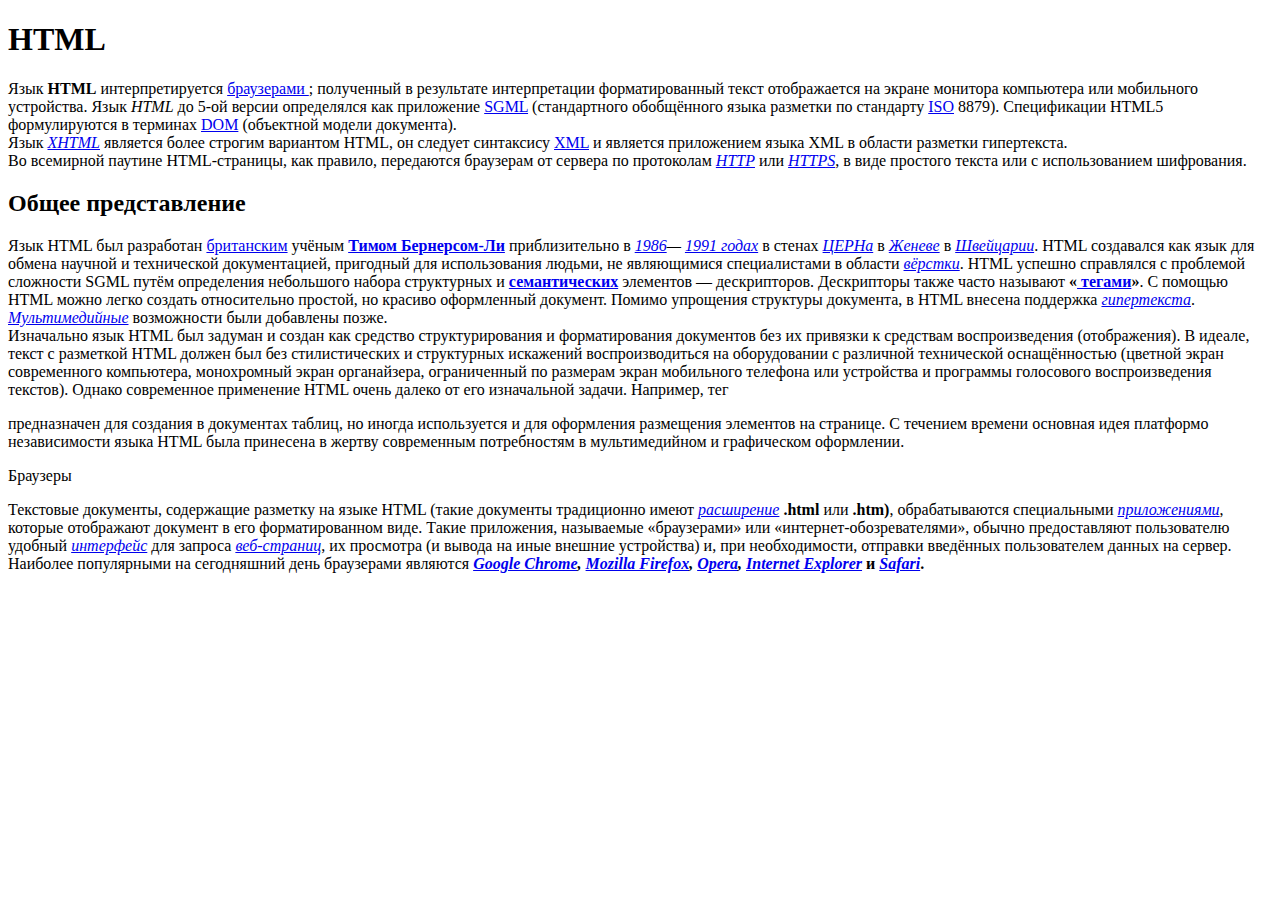
<file: hw1/1.1.html>
﻿<!DOCTYPE html>
<html lang="en">

<head>
    <meta charset="UTF-8">
    <meta name="viewport" content="width=device-width, initial-scale=1.0">
    <meta http-equiv="X-UA-Compatible" content="ie=edge">
    <title>Document</title>
</head>

<body>
    <h1>HTML</h1>
    <p>Язык <b>HTML</b> интерпретируется <a
            href="https://ru.wikipedia.org/wiki/%D0%91%D1%80%D0%B0%D1%83%D0%B7%D0%B5%D1%80">браузерами </a>; полученный
        в результате интерпретации форматированный текст отображается
        на экране монитора компьютера или мобильного устройства. Язык <i>HTML</i> до 5-ой версии определялся как приложение
        <a href="https://ru.wikipedia.org/wiki/SGML">SGML</a> (стандартного обобщённого языка разметки по стандарту <a
            href="https://ru.wikipedia.org/wiki/ISO">ISO</a> 8879). Спецификации HTML5 формулируются в
        терминах <a href="https://ru.wikipedia.org/wiki/Document_Object_Model">DOM</a> (объектной модели документа).
        </br> Язык <i><a href="https://ru.wikipedia.org/wiki/XHTML">XHTML</a></i> является более строгим вариантом HTML, он
        следует
        синтаксису <a href="https://ru.wikipedia.org/wiki/XML">XML</a> и является приложением языка XML в области
        разметки гипертекста.</br> Во всемирной паутине
        HTML-страницы, как правило, передаются браузерам от сервера по протоколам <i><a
            href="https://ru.wikipedia.org/wiki/HTTP">HTTP</a></i> или <i><a
            href="https://ru.wikipedia.org/wiki/HTTPS">HTTPS</a></i>, в виде простого текста
        или с использованием шифрования.</p>

    <h2>Общее представление </h2>

    <p>Язык HTML был разработан <a
            href="https://ru.wikipedia.org/wiki/%D0%92%D0%B5%D0%BB%D0%B8%D0%BA%D0%BE%D0%B1%D1%80%D0%B8%D1%82%D0%B0%D0%BD%D0%B8%D1%8F">британским</a>
        учёным <b><a
            href="https://ru.wikipedia.org/wiki/%D0%91%D0%B5%D1%80%D0%BD%D0%B5%D1%80%D1%81-%D0%9B%D0%B8,_%D0%A2%D0%B8%D0%BC">Тимом
            Бернерсом-Ли</a></b> приблизительно в <i><a href="https://ru.wikipedia.org/wiki/1986_%D0%B3%D0%BE%D0%B4">1986</a>—
        <a href="https://ru.wikipedia.org/wiki/1991_%D0%B3%D0%BE%D0%B4">1991 годах</a></i> в стенах <i><a
            href="https://ru.wikipedia.org/wiki/%D0%A6%D0%95%D0%A0%D0%9D">ЦЕРНа</a></i> в <i>
        <a href="https://ru.wikipedia.org/wiki/%D0%96%D0%B5%D0%BD%D0%B5%D0%B2%D0%B0">Женеве</a></i> в <i><a
            href="https://ru.wikipedia.org/wiki/%D0%A8%D0%B2%D0%B5%D0%B9%D1%86%D0%B0%D1%80%D0%B8%D1%8F">Швейцарии</a></i>.
        HTML создавался как язык для обмена научной и технической документацией, пригодный для
        использования людьми, не являющимися специалистами в области <i><a
            href="https://ru.wikipedia.org/wiki/%D0%92%D1%91%D1%80%D1%81%D1%82%D0%BA%D0%B0"> вёрстки</a></i>. HTML успешно
        справлялся с проблемой
        сложности SGML путём определения небольшого набора структурных и <b><a
            href="https://ru.wikipedia.org/wiki/%D0%A1%D0%B5%D0%BC%D0%B0%D0%BD%D1%82%D0%B8%D0%BA%D0%B0">
            семантических</a></b> элементов — дескрипторов.
        Дескрипторы также часто называют <b>«<a
            href="https://ru.wikipedia.org/wiki/%D0%A2%D0%B5%D0%B3_(%D1%8F%D0%B7%D1%8B%D0%BA%D0%B8_%D1%80%D0%B0%D0%B7%D0%BC%D0%B5%D1%82%D0%BA%D0%B8)">
            тегами</a>»</b>. С помощью HTML можно легко создать относительно простой, но красиво
        оформленный документ. Помимо упрощения структуры документа, в HTML внесена поддержка <i><a
            href="https://ru.wikipedia.org/wiki/%D0%93%D0%B8%D0%BF%D0%B5%D1%80%D1%82%D0%B5%D0%BA%D1%81%D1%82">
            гипертекста</a></i>. <i><a
            href="https://ru.wikipedia.org/wiki/%D0%9C%D1%83%D0%BB%D1%8C%D1%82%D0%B8%D0%BC%D0%B5%D0%B4%D0%B8%D0%B0">
            Мультимедийные</a></i>
        возможности были добавлены позже.</br> Изначально язык HTML был задуман и создан как средство структурирования и
        форматирования документов без их привязки к средствам воспроизведения (отображения). В идеале, текст с разметкой
        HTML должен был без стилистических и структурных искажений воспроизводиться на оборудовании с различной
        технической оснащённостью (цветной экран современного компьютера, монохромный экран органайзера, ограниченный по
        размерам экран мобильного телефона или устройства и программы голосового воспроизведения текстов). Однако
        современное применение HTML очень далеко от его изначальной задачи. Например, тег <table> предназначен для
            создания в документах таблиц, но иногда используется и для оформления размещения элементов на странице. С
            течением времени основная идея платформо независимости языка HTML была принесена в жертву современным
            потребностям в мультимедийном и графическом оформлении.</p>
    <p>Браузеры </p>
    <p>Текстовые документы, содержащие разметку на языке HTML (такие документы традиционно имеют <i><a
            href="https://ru.wikipedia.org/wiki/%D0%A0%D0%B0%D1%81%D1%88%D0%B8%D1%80%D0%B5%D0%BD%D0%B8%D0%B5_%D0%B8%D0%BC%D0%B5%D0%BD%D0%B8_%D1%84%D0%B0%D0%B9%D0%BB%D0%B0">
            расширение</a></i>
            <b>.html</b> или <b>.htm)</b>, обрабатываются специальными <i><a
            href="https://ru.wikipedia.org/wiki/%D0%9F%D1%80%D0%B8%D0%BA%D0%BB%D0%B0%D0%B4%D0%BD%D0%BE%D0%B5_%D0%BF%D1%80%D0%BE%D0%B3%D1%80%D0%B0%D0%BC%D0%BC%D0%BD%D0%BE%D0%B5_%D0%BE%D0%B1%D0%B5%D1%81%D0%BF%D0%B5%D1%87%D0%B5%D0%BD%D0%B8%D0%B5">
            приложениями</a></i>, которые отображают документ в его
        форматированном виде. Такие приложения, называемые «браузерами» или «интернет-обозревателями», обычно
        предоставляют пользователю удобный <i><a
            href="https://ru.wikipedia.org/wiki/%D0%9F%D0%BE%D0%BB%D1%8C%D0%B7%D0%BE%D0%B2%D0%B0%D1%82%D0%B5%D0%BB%D1%8C%D1%81%D0%BA%D0%B8%D0%B9_%D0%B8%D0%BD%D1%82%D0%B5%D1%80%D1%84%D0%B5%D0%B9%D1%81">
            интерфейс</a></i> для запроса <i><a
            href="https://ru.wikipedia.org/wiki/%D0%92%D0%B5%D0%B1-%D1%81%D1%82%D1%80%D0%B0%D0%BD%D0%B8%D1%86%D0%B0">
            веб-страниц</a></i>, их просмотра (и вывода на иные
        внешние устройства) и, при необходимости, отправки введённых пользователем данных на сервер. Наиболее
        популярными на сегодняшний день браузерами являются <i><b><a href="https://ru.wikipedia.org/wiki/Google_Chrome">
            Google Chrome</a>, <a href="https://ru.wikipedia.org/wiki/Mozilla_Firefox"> Mozilla Firefox</a>, <a
            href="https://ru.wikipedia.org/wiki/Opera"> Opera</a>, <a
            href="https://ru.wikipedia.org/wiki/Internet_Explorer"> Internet
            Explorer</a></i> и <i><a href="https://ru.wikipedia.org/wiki/Safari"> Safari</a></i>.</b></p>

</body>

</html>
</file>
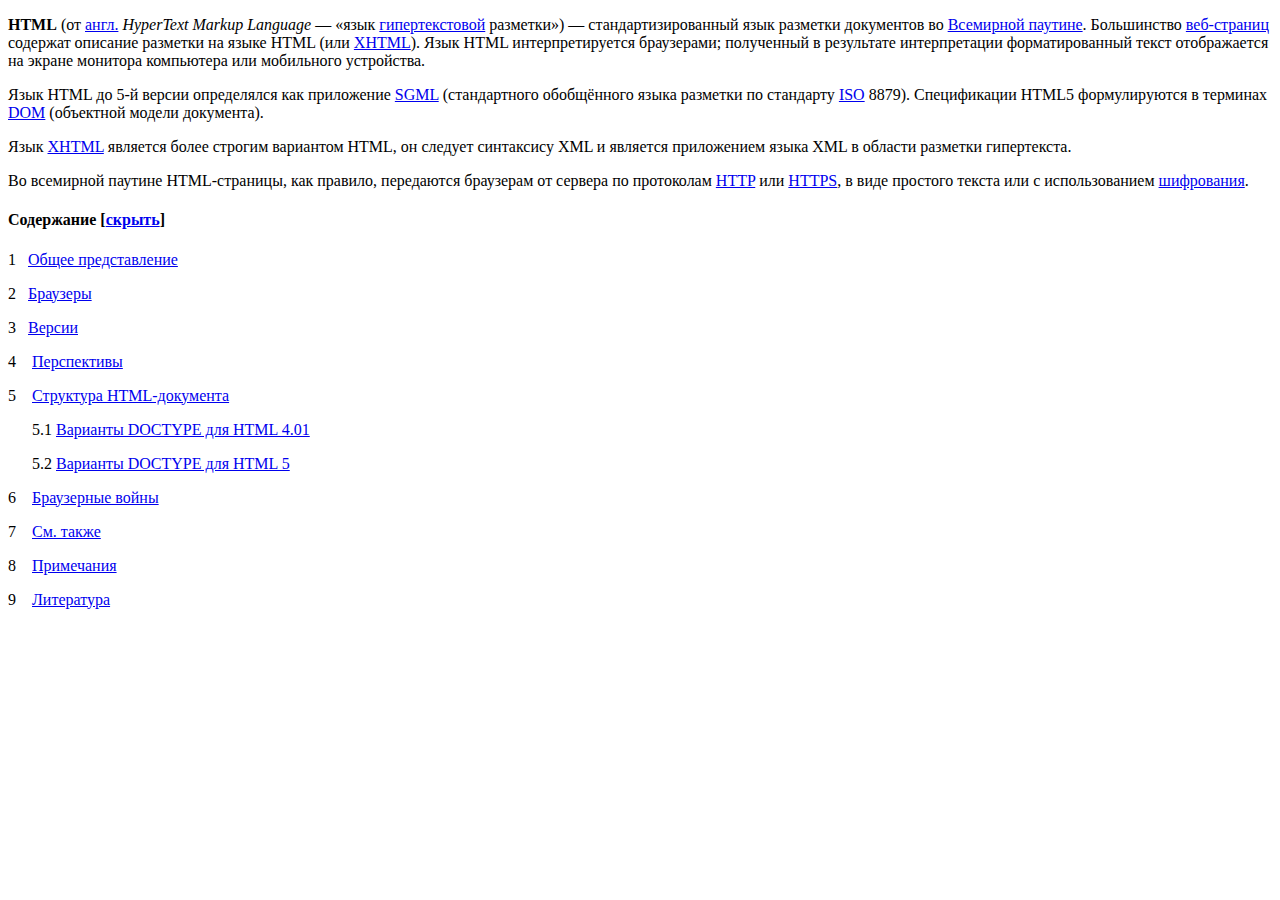
<file: hw1/1.2.html>
<!DOCTYPE html>
<html lang="en">

<head>
    <meta charset="UTF-8">
    <meta name="viewport" content="width=device-width, initial-scale=1.0">
    <meta http-equiv="X-UA-Compatible" content="ie=edge">
    <title>Document</title>
</head>

<body>
    <div>
        <p> <b>HTML</b> (от <a
                href="https://ru.wikipedia.org/wiki/%D0%90%D0%BD%D0%B3%D0%BB%D0%B8%D0%B9%D1%81%D0%BA%D0%B8%D0%B9_%D1%8F%D0%B7%D1%8B%D0%BA">англ.</a>
            <i>HyperText Markup Language</i> — «язык <a
                href="https://ru.wikipedia.org/wiki/%D0%93%D0%B8%D0%BF%D0%B5%D1%80%D1%82%D0%B5%D0%BA%D1%81%D1%82">гипертекстовой</a>
            разметки») — стандартизированный язык разметки документов во <a
                href="https://ru.wikipedia.org/wiki/%D0%93%D0%B8%D0%BF%D0%B5%D1%80%D1%82%D0%B5%D0%BA%D1%81%D1%82">Всемирной
                паутине</a>. Большинство <a
                href="https://ru.wikipedia.org/wiki/%D0%93%D0%B8%D0%BF%D0%B5%D1%80%D1%82%D0%B5%D0%BA%D1%81%D1%82">веб-страниц</a>
            содержат описание разметки на языке HTML (или <a
                href="https://ru.wikipedia.org/wiki/%D0%93%D0%B8%D0%BF%D0%B5%D1%80%D1%82%D0%B5%D0%BA%D1%81%D1%82">XHTML</a>).
            Язык HTML интерпретируется браузерами; полученный в
            результате интерпретации форматированный текст отображается на экране монитора компьютера или мобильного
            устройства. </p>

        <p>Язык HTML до 5-й версии определялся как приложение <a
                href="https://ru.wikipedia.org/wiki/%D0%93%D0%B8%D0%BF%D0%B5%D1%80%D1%82%D0%B5%D0%BA%D1%81%D1%82">SGML</a>
            (стандартного обобщённого языка разметки по стандарту
            <a href="https://ru.wikipedia.org/wiki/%D0%93%D0%B8%D0%BF%D0%B5%D1%80%D1%82%D0%B5%D0%BA%D1%81%D1%82">ISO</a>
            8879). Спецификации HTML5 формулируются в терминах <a
                href="https://ru.wikipedia.org/wiki/%D0%93%D0%B8%D0%BF%D0%B5%D1%80%D1%82%D0%B5%D0%BA%D1%81%D1%82">DOM</a>
            (объектной модели документа). </p>

        <p>Язык <a
                href="https://ru.wikipedia.org/wiki/%D0%93%D0%B8%D0%BF%D0%B5%D1%80%D1%82%D0%B5%D0%BA%D1%81%D1%82">XHTML</a>
            является более строгим вариантом HTML, он следует синтаксису XML и является приложением языка XML
            в области разметки гипертекста. </p>

        <p>Во всемирной паутине HTML-страницы, как правило, передаются браузерам от сервера по протоколам <a
                href="https://ru.wikipedia.org/wiki/%D0%93%D0%B8%D0%BF%D0%B5%D1%80%D1%82%D0%B5%D0%BA%D1%81%D1%82">HTTP</a>
            или
            <a
                href="https://ru.wikipedia.org/wiki/%D0%93%D0%B8%D0%BF%D0%B5%D1%80%D1%82%D0%B5%D0%BA%D1%81%D1%82">HTTPS</a>,
            в виде простого текста или с использованием <a
                href="https://ru.wikipedia.org/wiki/%D0%93%D0%B8%D0%BF%D0%B5%D1%80%D1%82%D0%B5%D0%BA%D1%81%D1%82">шифрования</a>.
        </p>

    </div>
    <div>
        <h4>Содержание [<a
                href="https://ru.wikipedia.org/wiki/%D0%93%D0%B8%D0%BF%D0%B5%D1%80%D1%82%D0%B5%D0%BA%D1%81%D1%82">скрыть</a>]
        </h4>
        <p>1&nbsp;&nbsp;&nbsp;<a href="Общее_представление">Общее представление</a></p>
        <p>2&nbsp;&nbsp;&nbsp;<a href="Общее_представление">Браузеры</a></p>
        <p>3&nbsp;&nbsp;&nbsp;<a href="Общее_представление">Версии</a></p>
        <p>4 &nbsp;&nbsp;&nbsp;<a href="Общее_представление">Перспективы</a></p>
        <p>5&nbsp;&nbsp;&nbsp; <a href="Общее_представление">Структура HTML-документа</a></p>
        <p>&nbsp;&nbsp;&nbsp;&nbsp;&nbsp;&nbsp;5.1 <a href="Общее_представление">Варианты DOCTYPE для HTML 4.01</a></p>
        <p>&nbsp;&nbsp;&nbsp;&nbsp;&nbsp;&nbsp;5.2 <a href="Общее_представление">Варианты DOCTYPE для HTML 5</a></p>
        <p>6&nbsp;&nbsp;&nbsp; <a href="Общее_представление">Браузерные войны</a></p>
        <p>7&nbsp;&nbsp;&nbsp; <a href="Общее_представление">См. также</a></p>
        <p>8 &nbsp;&nbsp;&nbsp;<a href="Общее_представление">Примечания</a></p>
        <p>9&nbsp;&nbsp;&nbsp; <a href="Общее_представление">Литература</a></p>

    </div>

</body>

</html>
</file>
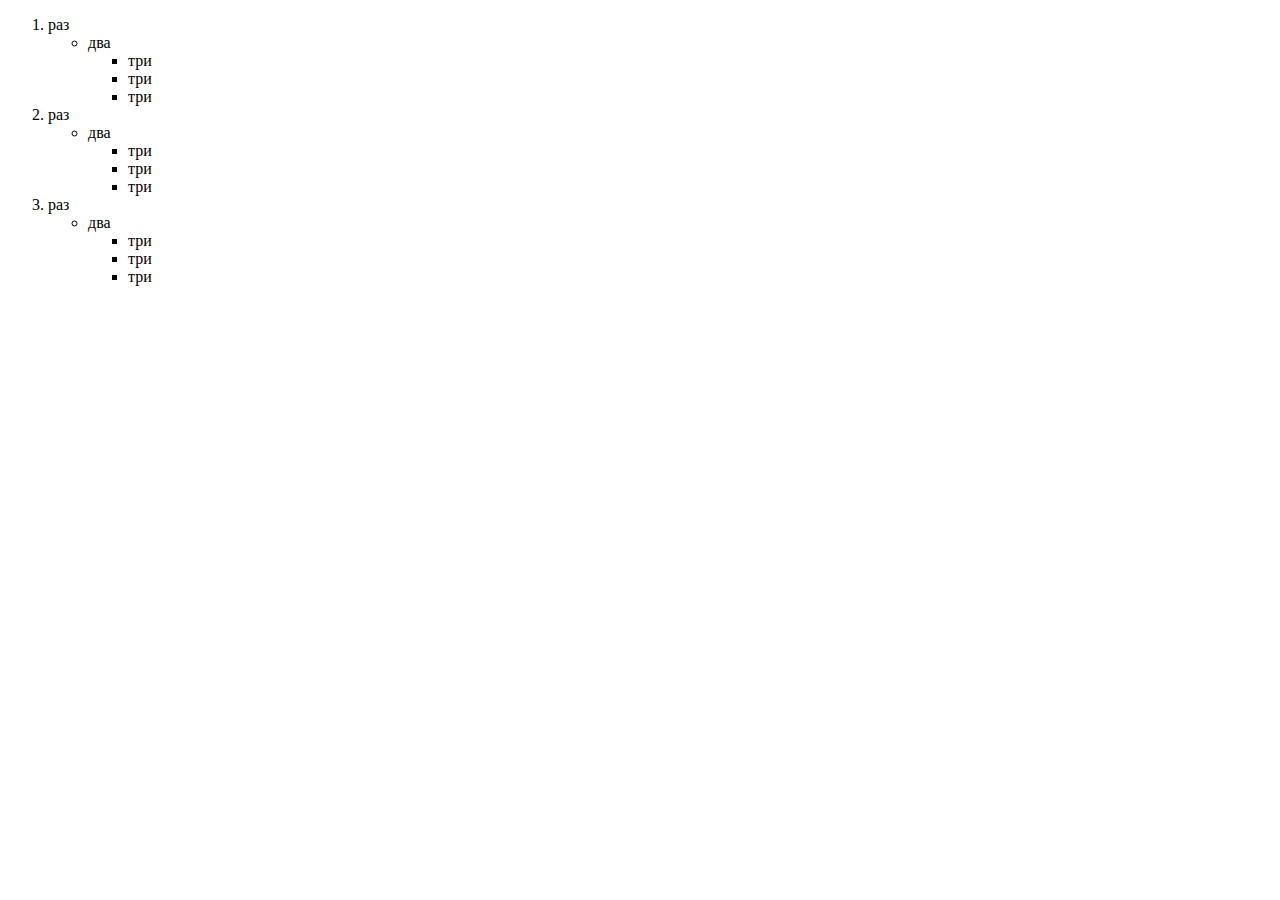
<file: hw2/2.1.html>
<!DOCTYPE html>
<html lang="en">

<head>
    <meta charset="UTF-8">
    <meta name="viewport" content="width=device-width, initial-scale=1.0">
    <meta http-equiv="X-UA-Compatible" content="ie=edge">
    <title>Document</title>
</head>

<body>
    <!-- 1. Сверстайте страничку на которой разместите вложенные упорядоченные и не упорядочинные спички по 3 уровня вложенности, заполните списки произвольным контентом. -->
    <ol>
        <li>раз</li>
        <ul>
            <li>два</li>
            <ul>
                <li>три</li>
                <li>три</li>
                <li>три</li>
            </ul>
        </ul>
        <li>раз</li>
        <ul>
            <li>два</li>
            <ul>
                <li>три</li>
                <li>три</li>
                <li>три</li>
            </ul>
        </ul>
        <li>раз</li>
        <ul>
            <li>два</li>
            <ul>
                <li>три</li>
                <li>три</li>
                <li>три</li>
            </ul>
        </ul>
    </ol>

</body>

</html>
</file>
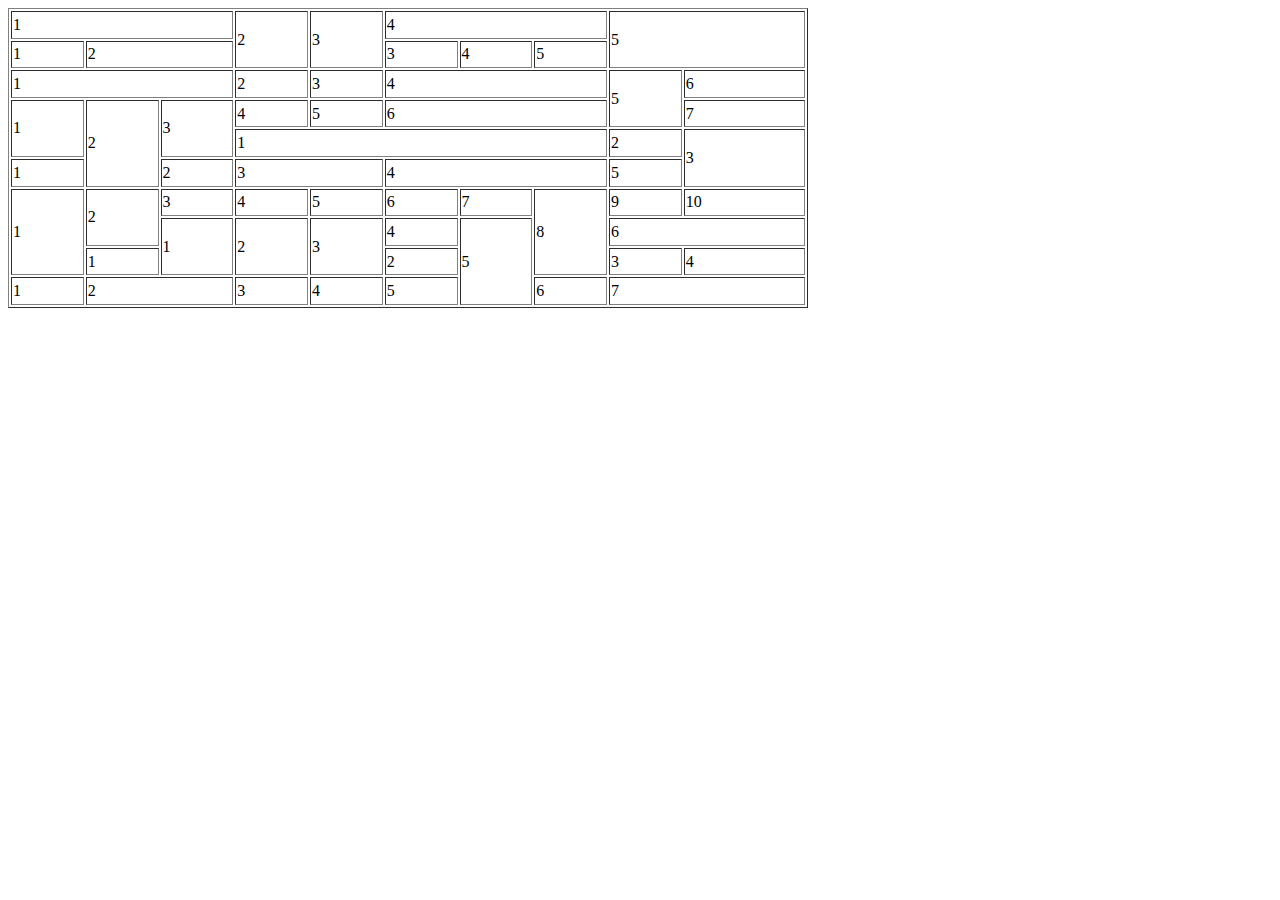
<file: hw2/2.2.html>
﻿<!DOCTYPE html>
<html>

<head>
    <meta charset="utf-8" />
    <title></title>
</head>

<body>
    <!-- Создать таблицу по примеру -->
    <table border="1" width="800" height="300">
        <tr>
            <td colspan="3">1</td>
            <td rowspan="2">2</td>
            <td rowspan="2">3</td>
            <td colspan="3">4</td>
            <td colspan="2" rowspan="2">5</td>


        </tr>
        <tr>
                <td>1</td>
                <td colspan="2">2</td>
                <td>3</td>
                <td>4</td>
                <td>5</td>

        </tr>
        <tr>
                <td colspan="3">1</td>
                <td>2</td>
                <td>3</td>
                <td colspan="3">4</td>
                <td rowspan="2">5</td>
                <td>6</td>

        </tr>
        <tr>
                <td rowspan="2">1</td>
                <td rowspan="3">2</td>
                <td rowspan="2">3</td>
                <td>4</td>
                <td>5</td>
                <td colspan="3">6</td>
                <td>7</td>
 

        </tr>
        <tr>
                <td colspan="5">1</td>
                <td>2</td>
                <td rowspan="2">3</td>
                
        </tr>
        <tr>
                <td>1</td>
                <td>2</td>
                <td colspan="2">3</td>
                <td colspan="3">4</td>
                <td>5</td>

        </tr>
        <tr>
                <td rowspan="3">1</td>
                <td rowspan="2">2</td>
                <td>3</td>
                <td>4</td>
                <td>5</td>
                <td>6</td>
                <td>7</td>
                <td rowspan="3">8</td>
                <td>9</td>
                <td>10</td>
        </tr>
        <tr>
                <td rowspan="2">1</td>
                <td rowspan="2">2</td>
                <td rowspan="2">3</td>
                <td>4</td>
                <td rowspan="3">5</td>
                <td colspan="2">6</td>

        </tr>
        <tr>
                <td>1</td>
                <td>2</td>
                <td>3</td>
                <td>4</td>

        </tr>
        <tr>
                <td>1</td>
                <td colspan="2">2</td>
                <td>3</td>
                <td>4</td>
                <td>5</td>
                <td>6</td>
                <td colspan="2">7</td>
     
        </tr>

    </table>
</body>

</html>
</file>
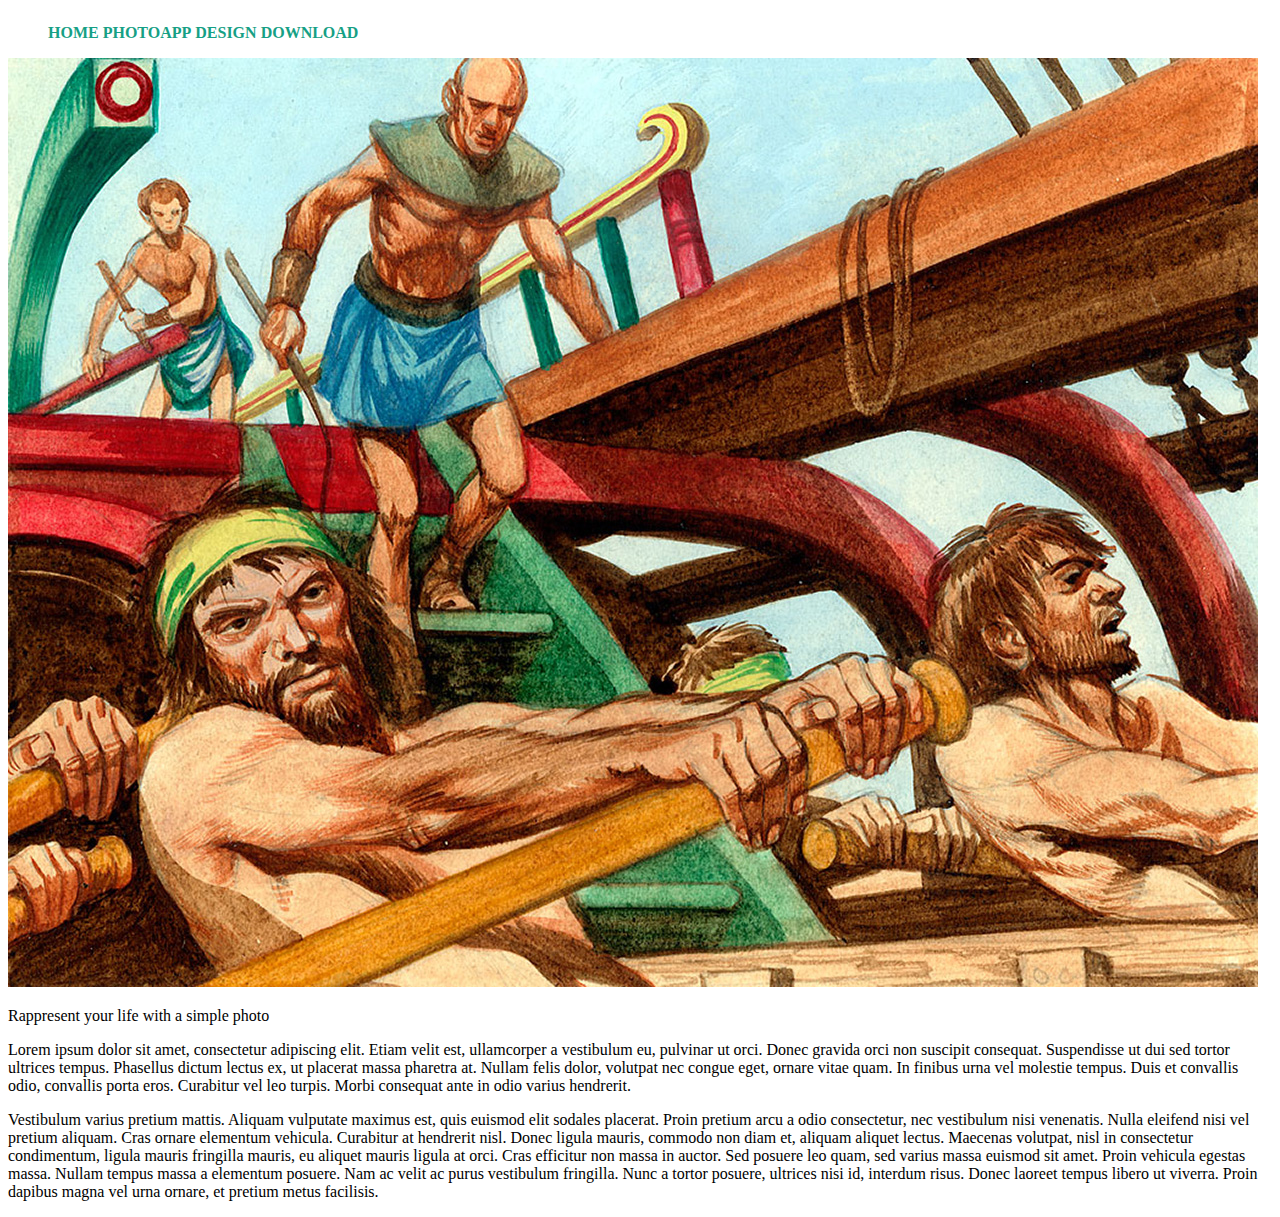
<file: hw2/2.3/2.3.html>
<!DOCTYPE html>
<html lang="en">

<head>
    <meta charset="UTF-8">
    <meta name="viewport" content="width=device-width, initial-scale=1.0">
    <meta http-equiv="X-UA-Compatible" content="ie=edge">
    <title>Document</title>
</head>

<body>
            <div style="display: inline-block;">
            <ul>
                <li style="display: inline-block; color: #16a085;"> <b>HOME</b> </li>
                <li style="display: inline-block; color: #16a085;"> <b>PHOTOAPP</b> </li>
                <li style="display: inline-block; color: #16a085;"> <b>DESIGN</b> </li>
                <li style="display: inline-block; color: #16a085;"> <b>DOWNLOAD</b> </li>
            </div>
            <div >
                    <img src="./galley-10.jpg" alt="logo">
                </div>
    <div></div>
    <div><p>Rappresent your life with a simple photo</p></div>
    <div>
        <p> Lorem ipsum dolor sit amet, consectetur adipiscing elit. Etiam velit est, ullamcorper a vestibulum eu,
            pulvinar ut orci. Donec gravida orci non suscipit consequat. Suspendisse ut dui sed tortor ultrices tempus.
            Phasellus dictum lectus ex, ut placerat massa pharetra at. Nullam felis dolor, volutpat nec congue eget,
            ornare vitae quam. In finibus urna vel molestie tempus. Duis et convallis odio, convallis porta eros.
            Curabitur vel leo turpis. Morbi consequat ante in odio varius hendrerit.</p>
        <p>

            Vestibulum varius pretium mattis. Aliquam vulputate maximus est, quis euismod elit sodales placerat. Proin
            pretium arcu a odio consectetur, nec vestibulum nisi venenatis. Nulla eleifend nisi vel pretium aliquam.
            Cras ornare elementum vehicula. Curabitur at hendrerit nisl. Donec ligula mauris, commodo non diam et,
            aliquam aliquet lectus. Maecenas volutpat, nisl in consectetur condimentum, ligula mauris fringilla mauris,
            eu aliquet mauris ligula at orci. Cras efficitur non massa in auctor. Sed posuere leo quam, sed varius massa
            euismod sit amet. Proin vehicula egestas massa. Nullam tempus massa a elementum posuere. Nam ac velit ac
            purus vestibulum fringilla. Nunc a tortor posuere, ultrices nisi id, interdum risus. Donec laoreet tempus
            libero ut viverra. Proin dapibus magna vel urna ornare, et pretium metus facilisis. </p>





    </div>
</body>

</html>
</file>
